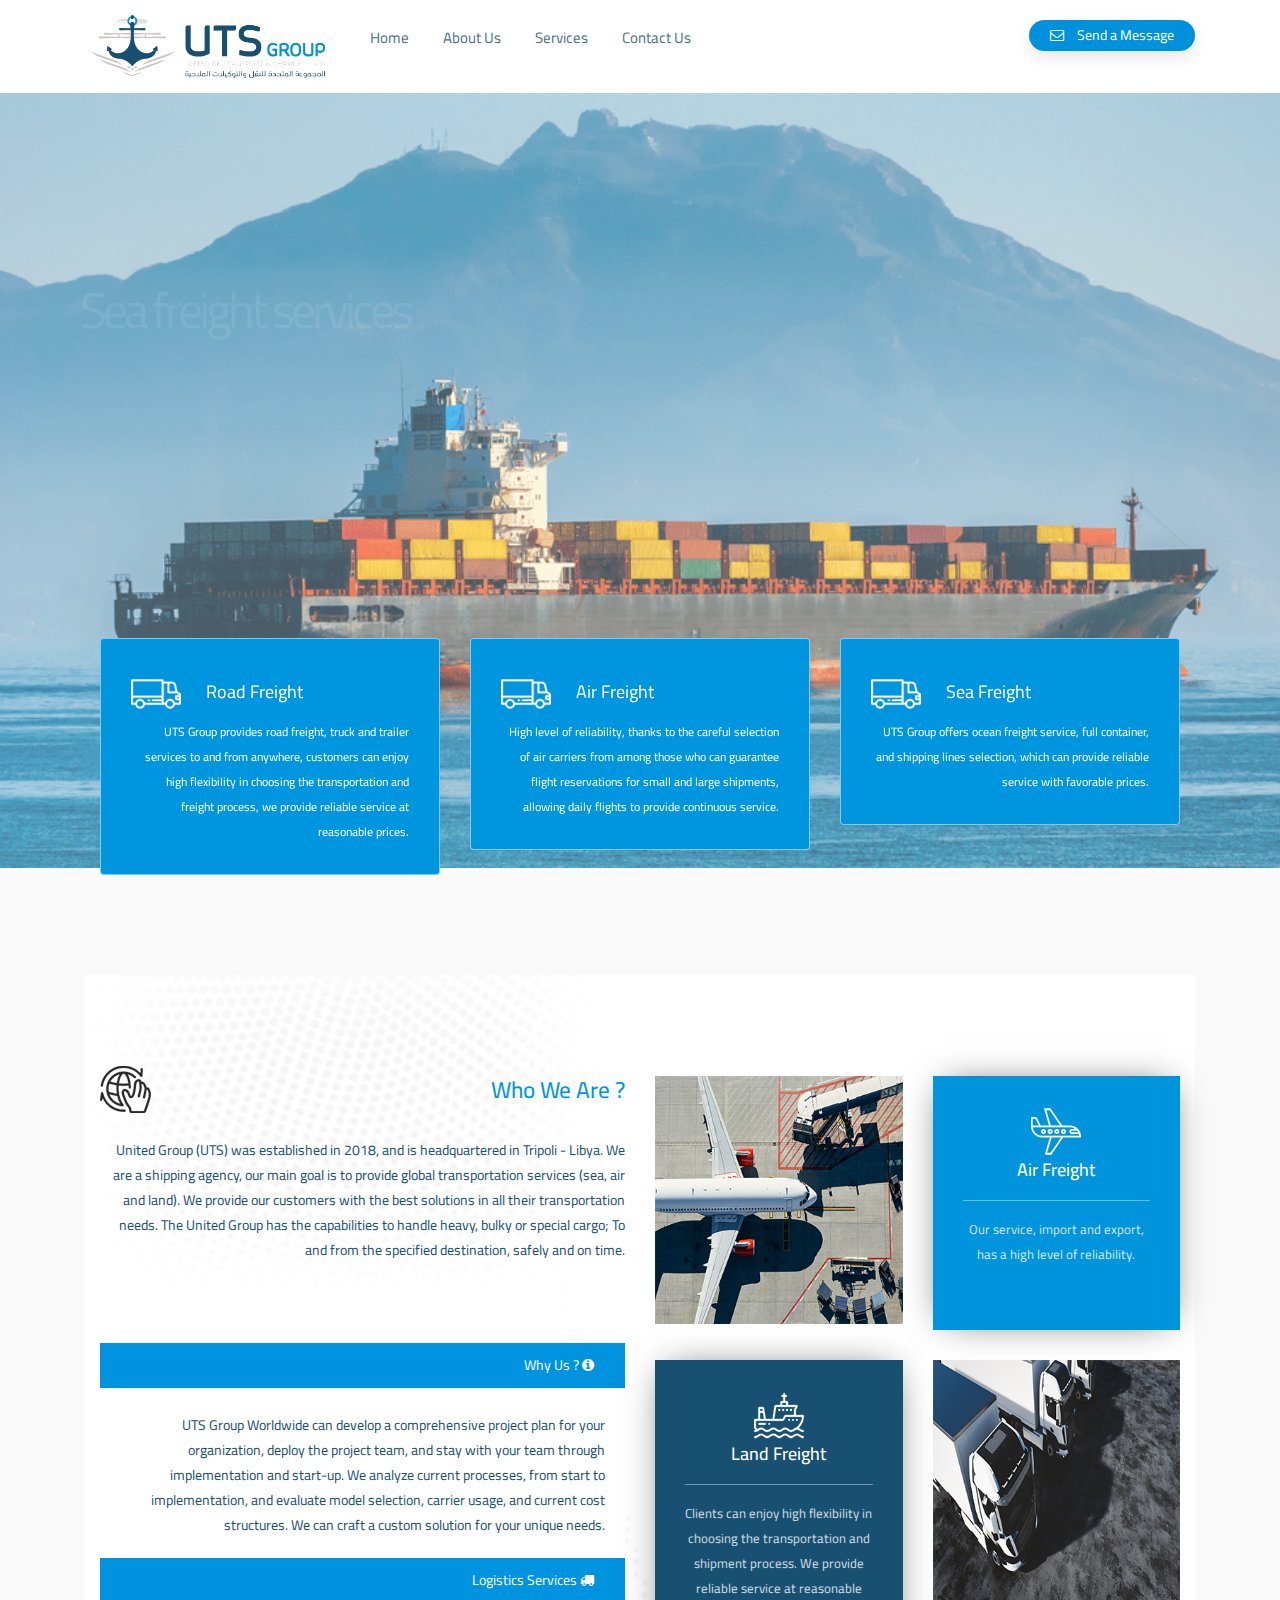
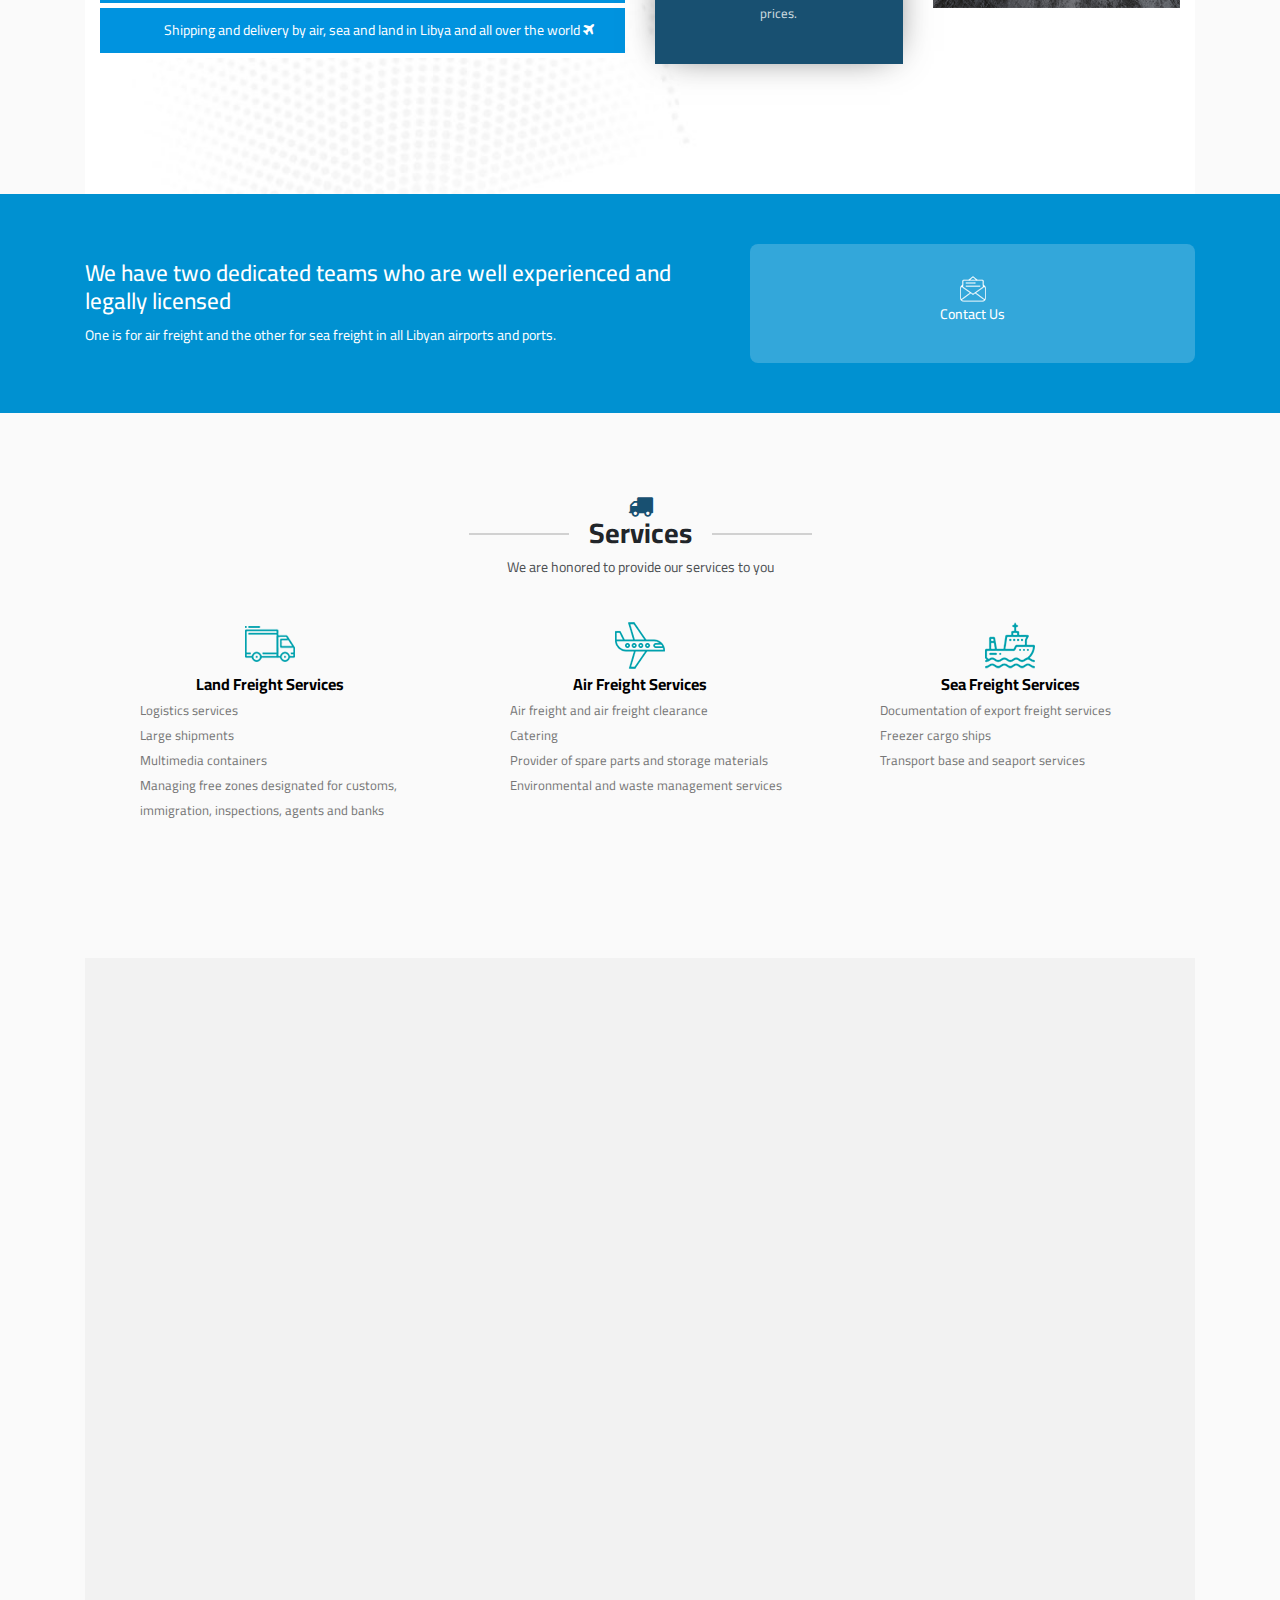
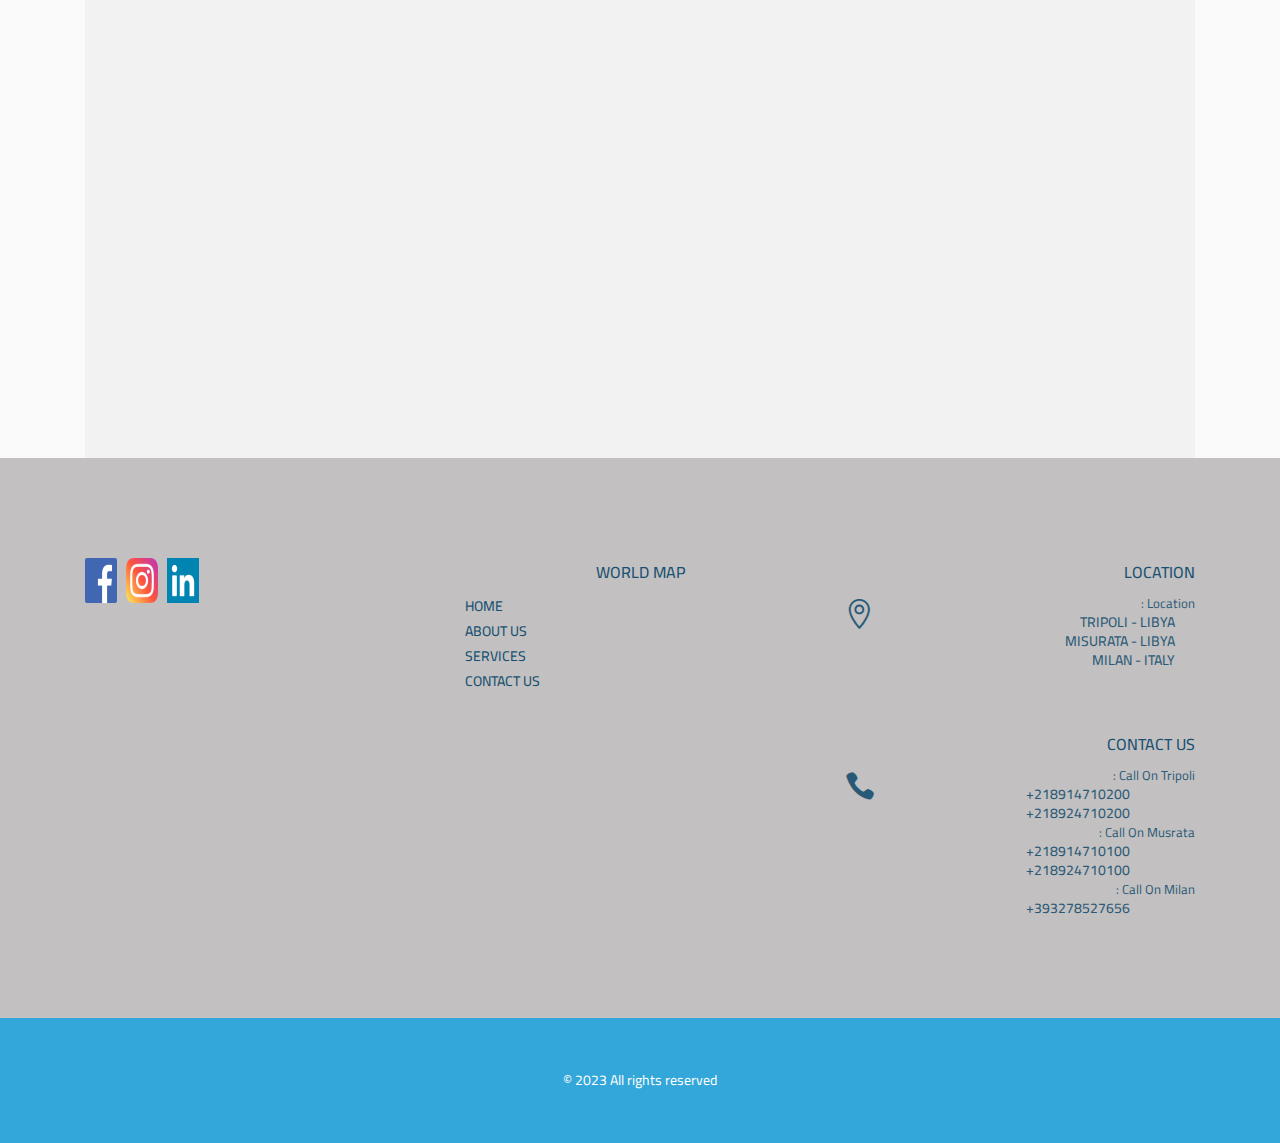
<file: index.html>
<!DOCTYPE html>
<html lang="en-US">

<head>
	<title> UTS Group | HomePage</title>
	<meta charset="UTF-8">
	<meta name="viewport" content="width=device-width, initial-scale=1.0">
	<meta name="author" content="Nile-Theme">
	<link rel="shortcut icon" href="assets/images/uploads/1615425518_ef169a04eb9e3230f385.png">
	<meta name="robots" content="index follow">
	<meta name="googlebot" content="index follow">
	<meta http-equiv="content-type" content="text/html; charset=utf-8">
	<meta name="keywords"
		content="cargo, clean, contractor, corporate, freight, industry, localization, logistics, modern, shipment, transport, transportation, truck, trucking">
	<meta name="description" content="Transportation and Logistics Responsive HTML5 Template">
	<meta name="viewport" content="width=device-width, initial-scale=1.0">
	<!-- google fonts -->
	<link
		href="https://fonts.googleapis.com/css?family=Open+Sans:400,600,800%7CPoppins:300i,300,400,500,600,700,400i,500%7CDancing+Script:700%7CDancing+Script:700%7CGreat+Vibes:400%7CPoppins:400%7CDosis:800%7CRaleway:400,700,800&amp;subset=latin-ext"
		rel="stylesheet">
	<!-- animate -->
	<link rel="stylesheet" href="assets/css/animate.css" />
	<!-- owl Carousel assets -->
	<link href="assets/css/owl.carousel.css" rel="stylesheet">
	<link href="assets/css/owl.theme.css" rel="stylesheet">
	<!-- bootstrap -->
	<link rel="stylesheet" href="assets/css/bootstrap.min.css">
	<!-- hover anmation -->
	<link rel="stylesheet" href="assets/css/hover-min.css">
	<!-- flag icon -->
	<link rel="stylesheet" href="assets/css/flag-icon.min.css">
	<!-- main style -->
	<link rel="stylesheet" href="assets/css/style.css">
	<!-- elegant icon -->
	<link rel="stylesheet" href="assets/css/elegant_icon.css">
	<!-- fontawesome  -->
	<link rel="stylesheet" href="assets/fonts/font-awesome/css/font-awesome.min.css">
	<link rel="stylesheet" type="text/css" href="assets/rslider/fonts/pe-icon-7-stroke/css/pe-icon-7-stroke.css">
	<link rel="stylesheet" type="text/css" href="assets/rslider/fonts/font-awesome/css/font-awesome.css">
	<!-- REVOLUTION STYLE SHEETS -->
	<link rel="stylesheet" type="text/css" href="assets/rslider/css/settings.css">
	<link href="https://fonts.googleapis.com/css?family=Cairo|Tajawal" rel="stylesheet">
	<style type="text/css">
		.font {
			font-family: Cairo;
		}

		#fontc {
			color: #185071;
			font-family: Cairo;
		}

		#fontc-icon {
			color: #185071;
		}

		#fontcbutton {
			color: white;
			font-family: Cairo;
			background-color: #0091dc;
		}

		#fontcbutton:hover {
			color: white;
			font-family: Cairo;
			background-color: #185071;
		}

		#font-message {
			color: white;
			font-family: Cairo;
		}

		#fontcbutton2 {
			color: white;
			font-family: Cairo;
			background-color: transparent;
			border-color: transparent;
			border-color: white;
			border: solid 1px;
		}

		#fontcbutton2:hover {
			font-family: Cairo;
			background-color: #069ad8;
			border-color: #069ad8;
			cursor: pointer;
			transition: 1.5s;
		}

		#back {
			background-color: #0096df;
			font-family: Cairo;
		}

		#header {
			color: #0096df;
			font-family: Cairo;
		}

		#content {
			color: #185071;
			font-family: Cairo;
		}

		#sub-header {
			color: white;
			font-family: Cairo;
		}

		#headingOne,
		#headingTwo,
		#headingThree {
			background-color: #0093df;
		}

		#headingOne:hover,
		#headingTwo:hover,
		#headingThree:hover {
			background-color: #18516f;
			transition: 1s;
		}

		.backg {
			background-color: #0094dc;
		}

		.backgg {
			background-color: #185071;
		}

		#tt:hover {
			background-color: white;
			color: #33a7da;
			font-family: Cairo;
		}
	</style>
</head>

<body id="body" style="overflow-x: hidden;">
	<header>
		<div id="fixed-header-dark" class="header-output fixed-header background-white">
			<div class="header-output">
				<div class="container header-in">
					<!-- // Up Head -->
					<div class="position-relative">
						<div class="row">
							<div class="col-lg-3 col-md-12  background-white">
								<a id="logo" href="en/index.html" class="d-inline-block margin-tb-15px"><img
										src="assets/images/uploads/1615425518_ef169a04eb9e3230f385.png" alt=""
										style="width: 100vw;"></a>
								<a class="mobile-toggle padding-15px border-radius-3"
									style="background-color: #0091d1; cursor: pointer;"><i class="fa fa-bars"
										style="color: white;"></i></a>
							</div>
							<div class="col-lg-7 col-md-12 position-inherit background-white">
								<ul id="menu-main"
									class="nav-menu float-xl-left text-lg-center link-padding-tb-25px white-link dropdown-dark">
									<li id="home"><a id="fontc" style="cursor: pointer;"> Home </a></li>
									<li id="aboutus"><a id="fontc" style="cursor: pointer;"> About Us</a></li>
									<li id="ourservice"><a id="fontc" style="cursor: pointer;"> Services </a></li>
									<li id="fontc"><a href="#contact" data-toggle="modal"
											data-target=".bd-example-modal-lg" id="fontc"> Contact Us</a></li>
								</ul>
							</div>
							<div class="col-lg-2 col-md-12  d-none d-lg-block">
								<a data-toggle="modal" data-target=".bd-example-modal-lg" href="#contact"
									class="btn btn-sm border-radius-30 margin-tb-20px text-white  background-main-color  box-shadow float-right padding-lr-20px margin-left-30px d-block"
									id="fontcbutton">
									<i class="fa fa-envelope-o margin-right-10px"></i>
									Send a Message </a>
							</div>
						</div>
					</div>

				</div>
			</div>
		</div>
	</header>
	<!-- Get A Quote  -->
	<div class="modal contact-modal fade bd-example-modal-lg" tabindex="-1" role="dialog" aria-hidden="true">
		<div class="modal-dialog modal-lg">
			<div class="modal-content margin-top-150px" style="background-color: #185071;">
				<div class="row no-gutters">
					<div class="col-lg-5">
						<img src="assets/img/cus2.jpg" alt="">
					</div>
					<div class="col-lg-7">
						<div class="padding-30px">
							<h3 class="padding-bottom-15px" id="font-message" style="text-align: right;"> Send a Message
							</h3>
							<form method="post">
								<div class="form-row">
									<div class="form-group col-md-6">
										<label style="font-family: Cairo; text-align: right;"> Full Name </label>
										<input value="" type="text" class="form-control" id="inputName4"
											placeholder="  Full Name  " style="font-family: Cairo; text-align: right;"
											name="name">
									</div>
									<div class="form-group col-md-6">
										<label style="font-family: Cairo;"> E-mail </label>
										<input value="" type="email" name="email" class="form-control" id="inputEmail4"
											placeholder="  E-mail  " style="font-family: Cairo;">
									</div>
								</div>
								<div class="form-group">
									<label style="font-family: Cairo;"> Message </label>
									<textarea style="font-family: Cairo; text-align: right;" class="form-control"
										id="exampleFormControlTextarea1" rows="3" name="message"> </textarea>
								</div>
								<button type="submit"
									class="btn-sm btn-lg btn-block background-dark text-white text-center  text-uppercase rounded-0 padding-15px"
									id="fontcbutton2"> Send Message</button>
							</form>
						</div>
					</div>
				</div>
			</div>
		</div>
	</div>
	<!-- // Get A Quote  -->
	<div class="container">
		<div id="rev_slider_3_1_wrapper" class="rev_slider_wrapper fullwidthbanner-container"
			data-alias="nile-logistics-1" data-source="gallery"
			style="margin:0px auto;background:transparent;padding:0px;margin-top:0px;margin-bottom:0px;">
			<!-- START REVOLUTION SLIDER 5.4.8 fullwidth mode -->
			<div id="rev_slider_3_1" class="rev_slider fullwidthabanner" style="display:none;" data-version="5.4.8">
				<ul>
					<!-- SLIDE  -->
					<li data-index="rs-5" data-transition="fade" data-slotamount="default" data-hideafterloop="0"
						data-hideslideonmobile="off" data-easein="default" data-easeout="default" data-masterspeed="300"
						data-rotate="0" data-saveperformance="off" data-title="Slide" data-param1="" data-param2=""
						data-param3="" data-param4="" data-param5="" data-param6="" data-param7="" data-param8=""
						data-param9="" data-param10="" data-description="">
						<!-- MAIN IMAGE -->
						<img src="assets/images/uploads/1615587813_c1c57d6affafb53c9227.png" alt=""
							data-bgposition="center center" data-bgfit="cover" data-bgrepeat="no-repeat"
							class="rev-slidebg" data-no-retina>
						<!-- LAYERS -->

						<!-- LAYER NR. 1 -->
						<div class="tp-caption   tp-resizeme" id="slide-3-layer-1"
							data-x="['left','left','left','center']" data-hoffset="['0','41','45','0']"
							data-y="['middle','middle','middle','middle']" data-voffset="['-111','-143','-186','-36']"
							data-width="461" data-height="173" data-whitespace="nowrap" data-type="text"
							data-responsive_offset="on"
							data-frames='[{"delay":10,"speed":1140,"frame":"0","from":"y:50px;opacity:0;","to":"o:1;","ease":"Power3.easeInOut"},{"delay":"wait","speed":300,"frame":"999","to":"opacity:0;","ease":"Power3.easeInOut"}]'
							data-textAlign="['inherit','inherit','inherit','center']" data-paddingtop="[0,0,0,0]"
							data-paddingright="[0,0,0,0]" data-paddingbottom="[0,0,0,0]" data-paddingleft="[0,0,0,0]"
							style="z-index: 5; min-width: 461px; max-width: 461px; max-width: 173px; max-width: 173px; white-space: nowrap; font-size: 50px; line-height: 59px; font-weight: 400; color: #ffffff; letter-spacing: -4px;font-family:Poppins;">
							<span style="font-family: Cairo;"> Sea freight services </span>
						</div>

						<!-- LAYER NR. 2 
					<div class="tp-caption rev-btn " id="slide-3-layer-2" data-x="['left','left','left','center']" data-hoffset="['0','41','45','0']" data-y="['top','top','top','top']" data-voffset="['453','372','435','471']" data-width="none" data-height="none" data-whitespace="nowrap" data-type="button" data-responsive_offset="on" data-responsive="off" data-frames='[{"delay":640,"speed":1120,"frame":"0","from":"y:50px;opacity:0;","to":"o:1;","ease":"Power3.easeInOut"},{"delay":"wait","speed":300,"frame":"999","to":"opacity:0;","ease":"Power3.easeInOut"},{"frame":"hover","speed":"0","ease":"Linear.easeNone","to":"o:1;rX:0;rY:0;rZ:0;z:0;","style":"c:rgb(255,255,255);bg:transparent;bc:rgb(255,255,255);"}]' data-textAlign="['inherit','inherit','inherit','inherit']" data-paddingtop="[12,12,12,12]" data-paddingright="[35,35,35,35]" data-paddingbottom="[12,12,12,12]" data-paddingleft="[35,35,35,35]" style="z-index: 6; white-space: nowrap; font-size: 14px; line-height: 17px; font-weight: 500; color: rgba(255,255,255,1); letter-spacing: 0px;font-family:Poppins;background-color:rgb(229,57,53);border-color:rgb(229,57,53);border-style:solid;border-width:2px 2px 2px 2px;border-radius:30px 30px 30px 30px;outline:none;box-shadow:none;box-sizing:border-box;-moz-box-sizing:border-box;-webkit-box-sizing:border-box;cursor:pointer;">Contact Us </div>-->
					</li>
					<!-- SLIDE  -->
					<li data-index="rs-4" data-transition="fade" data-slotamount="default" data-hideafterloop="0"
						data-hideslideonmobile="off" data-easein="default" data-easeout="default" data-masterspeed="300"
						data-rotate="0" data-saveperformance="off" data-title="Slide" data-param1="" data-param2=""
						data-param3="" data-param4="" data-param5="" data-param6="" data-param7="" data-param8=""
						data-param9="" data-param10="" data-description="">
						<!-- MAIN IMAGE -->
						<img src="assets/images/uploads/1615588030_db1c9525c9de97d4c0c0.png" alt=""
							data-bgposition="center center" data-bgfit="cover" data-bgrepeat="no-repeat"
							class="rev-slidebg" data-no-retina>
						<!-- LAYERS -->

						<!-- LAYER NR. 3 -->
						<div class="tp-caption   tp-resizeme" id="slide-4-layer-1"
							data-x="['left','left','left','center']" data-hoffset="['0','41','45','0']"
							data-y="['middle','middle','middle','middle']" data-voffset="['-111','-143','-186','-36']"
							data-width="461" data-height="0" data-whitespace="nowrap" data-type="text"
							data-responsive_offset="on"
							data-frames='[{"delay":10,"speed":1140,"frame":"0","from":"y:50px;opacity:0;","to":"o:1;","ease":"Power3.easeInOut"},{"delay":"wait","speed":300,"frame":"999","to":"opacity:0;","ease":"Power3.easeInOut"}]'
							data-textAlign="['inherit','inherit','inherit','center']" data-paddingtop="[0,0,0,0]"
							data-paddingright="[0,0,0,0]" data-paddingbottom="[0,0,0,0]" data-paddingleft="[700,0,0,0]"
							style="z-index: 5; min-width: 461px; max-width: 461px; max-width: 173px; max-width: 173px; white-space: nowrap; font-size: 50px; line-height: 59px; font-weight: 400; color: #ffffff; letter-spacing: -4px;font-family:Poppins;">
							<span style="font-family: Cairo;"> Air freight services </span>
						</div>

						<!-- LAYER NR. 4 
					<div class="tp-caption rev-btn " id="slide-4-layer-2" data-x="['left','left','left','center']" data-hoffset="['0','41','45','0']" data-y="['top','top','top','top']" data-voffset="['453','372','435','471']" data-width="none" data-height="none" data-whitespace="nowrap" data-type="button" data-responsive_offset="on" data-responsive="off" data-frames='[{"delay":640,"speed":1120,"frame":"0","from":"y:50px;opacity:0;","to":"o:1;","ease":"Power3.easeInOut"},{"delay":"wait","speed":300,"frame":"999","to":"opacity:0;","ease":"Power3.easeInOut"},{"frame":"hover","speed":"0","ease":"Linear.easeNone","to":"o:1;rX:0;rY:0;rZ:0;z:0;","style":"c:rgb(255,255,255);bg:transparent;bc:rgb(255,255,255);"}]' data-textAlign="['inherit','inherit','inherit','inherit']" data-paddingtop="[12,12,12,12]" data-paddingright="[35,35,35,35]" data-paddingbottom="[12,12,12,12]" data-paddingleft="[35,35,35,35]" style="z-index: 6; white-space: nowrap; font-size: 14px; line-height: 17px; font-weight: 500; color: rgba(255,255,255,1); letter-spacing: 0px;font-family:Poppins;background-color:rgb(229,57,53);border-color:rgb(229,57,53);border-style:solid;border-width:2px 2px 2px 2px;border-radius:30px 30px 30px 30px;outline:none;box-shadow:none;box-sizing:border-box;-moz-box-sizing:border-box;-webkit-box-sizing:border-box;cursor:pointer;">Contact Us </div>-->
					</li>
					<!-- SLIDE  -->
					<li data-index="rs-3" data-transition="fade" data-slotamount="default" data-hideafterloop="0"
						data-hideslideonmobile="off" data-easein="default" data-easeout="default" data-masterspeed="300"
						data-rotate="0" data-saveperformance="off" data-title="Slide" data-param1="" data-param2=""
						data-param3="" data-param4="" data-param5="" data-param6="" data-param7="" data-param8=""
						data-param9="" data-param10="" data-description="">
						<!-- MAIN IMAGE -->
						<img src="assets/images/uploads/1615588087_3063f65555747411cec1.png" alt=""
							data-bgposition="center center" data-bgfit="cover" data-bgrepeat="no-repeat"
							class="rev-slidebg" data-no-retina>
						<!-- LAYERS -->

						<!-- LAYER NR. 1 -->
						<div class="tp-caption   tp-resizeme" id="slide-3-layer-1"
							data-x="['left','left','left','center']" data-hoffset="['0','41','45','0']"
							data-y="['middle','middle','middle','middle']" data-voffset="['-111','-143','-186','-36']"
							data-width="461" data-height="173" data-whitespace="nowrap" data-type="text"
							data-responsive_offset="on"
							data-frames='[{"delay":10,"speed":1140,"frame":"0","from":"y:50px;opacity:0;","to":"o:1;","ease":"Power3.easeInOut"},{"delay":"wait","speed":300,"frame":"999","to":"opacity:0;","ease":"Power3.easeInOut"}]'
							data-textAlign="['inherit','inherit','inherit','center']" data-paddingtop="[0,0,0,0]"
							data-paddingright="[0,0,0,0]" data-paddingbottom="[0,0,0,0]" data-paddingleft="[0,0,0,0]"
							style="z-index: 5; min-width: 461px; max-width: 461px; max-width: 173px; max-width: 173px; white-space: nowrap; font-size: 50px; line-height: 59px; font-weight: 400; color: #ffffff; letter-spacing: -4px;font-family:Poppins;">
							<span style="font-family: Cairo;"> Land freight services </span>
						</div>

						<!-- LAYER NR. 2 
					<div class="tp-caption rev-btn " id="slide-3-layer-2" data-x="['left','left','left','center']" data-hoffset="['0','41','45','0']" data-y="['top','top','top','top']" data-voffset="['453','372','435','471']" data-width="none" data-height="none" data-whitespace="nowrap" data-type="button" data-responsive_offset="on" data-responsive="off" data-frames='[{"delay":640,"speed":1120,"frame":"0","from":"y:50px;opacity:0;","to":"o:1;","ease":"Power3.easeInOut"},{"delay":"wait","speed":300,"frame":"999","to":"opacity:0;","ease":"Power3.easeInOut"},{"frame":"hover","speed":"0","ease":"Linear.easeNone","to":"o:1;rX:0;rY:0;rZ:0;z:0;","style":"c:rgb(255,255,255);bg:transparent;bc:rgb(255,255,255);"}]' data-textAlign="['inherit','inherit','inherit','inherit']" data-paddingtop="[12,12,12,12]" data-paddingright="[35,35,35,35]" data-paddingbottom="[12,12,12,12]" data-paddingleft="[35,35,35,35]" style="z-index: 6; white-space: nowrap; font-size: 14px; line-height: 17px; font-weight: 500; color: rgba(255,255,255,1); letter-spacing: 0px;font-family:Poppins;background-color:rgb(229,57,53);border-color:rgb(229,57,53);border-style:solid;border-width:2px 2px 2px 2px;border-radius:30px 30px 30px 30px;outline:none;box-shadow:none;box-sizing:border-box;-moz-box-sizing:border-box;-webkit-box-sizing:border-box;cursor:pointer;">Contact Us </div>-->
					</li>
				</ul>
				<div class="tp-bannertimer tp-bottom" style="visibility: hidden !important;"></div>
			</div>
		</div>
		<div class="service-section-1 container">
			<div class="row">
				<div class="col-md-4">
					<div class="service layout-1" id="back">
						<div class="clearfix">
							<div class="icon"><img src="assets/icons/service-light-1.png" alt=""></div>
							<a href="#" class="title"> Road Freight </a>
						</div>
						<div class="dis clearfix" style="text-align: right;">UTS Group provides road freight, truck and
							trailer services to and from anywhere, customers can enjoy high flexibility in choosing the
							transportation and freight process, we provide reliable service at reasonable prices.</div>
					</div>
				</div>
				<div class="col-md-4">
					<div class="service layout-1" id="back">
						<div class="clearfix">
							<div class="icon"><img src="assets/icons/service-light-1.png" alt=""></div>
							<a href="#" class="title"> Air Freight </a>
						</div>
						<div class="dis clearfix" style="text-align: right;">High level of reliability, thanks to the
							careful selection of air carriers from among those who can guarantee flight reservations for
							small and large shipments, allowing daily flights to provide continuous service.</div>
					</div>
				</div>
				<div class="col-md-4">
					<div class="service layout-1" id="back">
						<div class="clearfix">
							<div class="icon"><img src="assets/icons/service-light-1.png" alt=""></div>
							<a href="#" class="title"> Sea Freight </a>
						</div>
						<div class="dis clearfix" style="text-align: right;">UTS Group offers ocean freight service,
							full container, and shipping lines selection, which can provide reliable service with
							favorable prices.</div>
					</div>
				</div>
			</div>
		</div>
		<div class="nile-about-section" id="about">
			<div class="container">
				<div class="row">
					<div class="col-md-12">
					</div>
					<div class="col-lg-6">
						<div class="section-title-right text-main-color clearfix">
							<div class="icon"><img src="assets/icons/title-icon-1.png" alt=""></div>
							<h2 class="title-text" id="header" style="text-align: right;"> Who We Are ? </h2>
						</div>
						<div class="about-text margin-tb-25px" id="content" style="text-align: right;">
							United Group (UTS) was established in 2018, and is headquartered in Tripoli - Libya. We are
							a shipping agency, our main goal is to provide global transportation services (sea, air and
							land). We provide our customers with the best solutions in all their transportation needs.
							The United Group has the capabilities to handle heavy, bulky or special cargo; To and from
							the specified destination, safely and on time. </div>
						<div id="accordion" class="nile-accordion margin-top-80px sm-mb-45px">
							<div class="card">
								<div class="card-header" id="headingOne">
									<h5 class="mb-0">
										<button class="btn btn-block btn-link active" data-toggle="collapse"
											data-target="#collapseOne" aria-expanded="true" aria-controls="collapseOne"
											id="sub-header" style="text-align: right;"> Why Us ? <i
												class="fa fa-info-circle"></i></button>
									</h5>
								</div>
								<div id="collapseOne" class="collapse show" aria-labelledby="headingOne"
									data-parent="#accordion">
									<div class="card-body" style="text-align: right;" id="content">
										UTS Group Worldwide can develop a comprehensive project plan for your
										organization, deploy the project team, and stay with your team through
										implementation and start-up. We analyze current processes, from start to
										implementation, and evaluate model selection, carrier usage, and current cost
										structures. We can craft a custom solution for your unique needs. </div>
								</div>
							</div>
							<div class="card">
								<div class="card-header" id="headingTwo">
									<h5 class="mb-0">
										<button class="btn btn-block btn-link collapsed" data-toggle="collapse"
											data-target="#collapseTwo" aria-expanded="false" aria-controls="collapseTwo"
											id="sub-header" style="text-align: right;"> Logistics Services <i
												class="fa fa-truck"></i></button>
									</h5>
								</div>
								<div id="collapseTwo" class="collapse" aria-labelledby="headingTwo"
									data-parent="#accordion">
									<div class="card-body" style="text-align: right;" id="content">
										Transportation Department has in-house experience in managing transportation for
										all major transportation modes (truckload, less than truckload, international /
										domestic air, ocean), our team will work with your company and analyze the goals
										and objectives of your transportation networks. UTS goal is to draw conclusions
										about model selection based on shipping patterns, customer demand, delivery
										requirements, and equipment usage. Using this information, UTS Group Worldwide
										will help you determine </div>
								</div>
							</div>
							<div class="card">
								<div class="card-header" id="headingThree">
									<h5 class="mb-0">
										<button class="btn btn-block btn-link collapsed" data-toggle="collapse"
											data-target="#collapseThree" aria-expanded="false"
											aria-controls="collapseThree" id="sub-header" style="text-align: right;">
											Shipping and delivery by air, sea and land in Libya and all over the world
											<i class="fa fa-plane"></i></button>
									</h5>
								</div>
								<div id="collapseThree" class="collapse" aria-labelledby="headingThree"
									data-parent="#accordion">
									<div class="card-body" style="text-align: right;" id="content">
										Our strong network of agents can help you speed up the movement and
										transportation of your goods and our staff can provide you with the fastest
										possible response to all your transportation inquiries. </div>
								</div>
							</div>
						</div>
					</div>
					<div class="col-lg-6">
						<div class="row">
							<div class="col-sm-6">
								<a href="#"><img src="assets/img/p1.jpg" alt=""></a>
							</div>
							<div class="col-sm-6">
								<div class="cart-service backg">
									<div class="icon"><img src="assets/icons/service-light-2.png" alt=""></div>
									<h2 style="font-family: Cairo;">Air Freight</h2>
									<hr>
									<div class="text" style="font-family: Cairo;">Our service, import and export, has a
										high level of reliability. <br><br>
									</div>
								</div>
							</div>
							<div class="col-sm-6">
								<div class="cart-service backgg">
									<div class="icon"><img src="assets/icons/service-light-3.png" alt=""></div>
									<h2 style="font-family: Cairo;"> Land Freight</h2>
									<hr>
									<div class="text" style="font-family: Cairo;">Clients can enjoy high flexibility in
										choosing the transportation and shipment process. We provide reliable service at
										reasonable prices.</div>
								</div>
							</div>
							<div class="col-sm-6">
								<a href="#"><img src="assets/img/p2.jpg" alt=""></a>
							</div>
						</div>

					</div>
				</div>
			</div>
		</div>
		<div
			style="background-color: #0091d1; padding-top: 50px; padding-bottom: 50px; width: 100vw;  position: absolute; left: 0px;">
			<div class="container">
				<div class="row">
					<div class="col-lg-7 padding-tb-15px" id="font-message">
						<h2 style="font-family: Cairo;">We have two dedicated teams who are well experienced and legally
							licensed</h2>
						<div class="text">One is for air freight and the other for sea freight in all Libyan airports
							and ports.</div>
					</div>
					<div class="col-lg-5">
						<div class="row">
							<div class="col-lg-12 col-md-12">
								<a href="#" data-toggle="modal" data-target=".bd-example-modal-lg"
									class="action-bottom layout-1" id="tt">
									<img src="assets/icons/small-icon-3.png" alt="">
									<h4 style="font-family: Cairo;">Contact Us </h4>
								</a>
							</div>
						</div>
					</div>
				</div>
			</div>
		</div>
		<div class="section padding-tb-100px section-ba-1" id="service" style="margin-top: 200px;">
			<div class="container">
				<!-- Title -->
				<div class="section-title margin-bottom-40px">
					<div class="row justify-content-center">
						<div class="col-lg-7">
							<div class="icon text-main-color"><i class="fa fa-truck" style="color: #185071;"></i></div>
							<div class="h2" style="font-family: Cairo;">Services</div>
							<div class="des" style="font-family: Cairo;">We are honored to provide our services to you
							</div>
						</div>
					</div>
				</div>
				<!-- // End Title -->
				<div class="row">
					<div class="col-lg-4 col-md-6">
						<div class="service-icon-box">
							<div class="icon"><img src="assets/icons/service-blue-1.png" alt=""></div>
							<a class="title h2" style="font-family: Cairo;"><b>Land Freight Services</b></a>
							<div class="des">
								<ul style="list-style-type: none;">
									<li style="font-family: Cairo; text-align: left;">Logistics services</li>
									<li style="font-family: Cairo; text-align: left;">Large shipments</li>
									<li style="font-family: Cairo; text-align: left;">Multimedia containers</li>
									<li style="font-family: Cairo; text-align: left;">Managing free zones designated for
										customs, immigration, inspections, agents and banks</li>
								</ul>
							</div>
						</div>
					</div>
					<div class="col-lg-4 col-md-6">
						<div class="service-icon-box">
							<div class="icon"><img src="assets/icons/service-blue-2.png" alt=""></div>
							<a class="title h2" style="font-family: Cairo;"><b>Air Freight Services</b></a>
							<div class="des">
								<ul style="list-style-type: none;">
									<li style="font-family: Cairo; text-align: left;">Air freight and air freight
										clearance</li>
									<li style="font-family: Cairo; text-align: left;">Catering</li>
									<li style="font-family: Cairo; text-align: left;">Provider of spare parts and
										storage materials</li>
									<li style="font-family: Cairo; text-align: left;">Environmental and waste management
										services</li>
								</ul>
							</div>
						</div>
					</div>
					<div class="col-lg-4 col-md-6">
						<div class="service-icon-box">
							<div class="icon"><img src="assets/icons/service-blue-3.png" alt=""></div>
							<a class="title h2" style="font-family: Cairo;"><b>Sea Freight Services</b></a>
							<div class="des">
								<ul style="list-style-type: none;">
									<li style="font-family: Cairo; text-align: left;">Documentation of export freight
										services</li>
									<li style="font-family: Cairo; text-align: left;">Freezer cargo ships</li>
									<li style="font-family: Cairo; text-align: left;">Transport base and seaport
										services</li>
								</ul>
							</div>
						</div>
					</div>
				</div>
			</div>
		</div>
		<div class="section padding-tb-100px section-ba-2">
			<div class="container">
				<div style="width: 100%; height: 100vh; overflow: hidden;">
					<iframe
						src="https://www.google.com/maps/embed?pb=!1m18!1m12!1m3!1d3350.770958091428!2d13.218759685234803!3d32.87777898094164!2m3!1f0!2f0!3f0!3m2!1i1024!2i768!4f13.1!3m3!1m2!1s0x0%3A0x0!2zMzLCsDUyJzQwLjAiTiAxM8KwMTInNTkuNyJF!5e0!3m2!1sar!2sly!4v1602420274480!5m2!1sar!2sly"
						width="2000" height="600" frameborder="0" style="border:0;" allowfullscreen=""
						aria-hidden="false" tabindex="0"></iframe>
				</div>
			</div>
		</div>
	</div>

	<footer class="layout-dark" style="background-color: #c2c0c0;">
		<div class="container padding-tb-100px">
			<div class="row">
				<div class="col-lg-4 col-md-4">
					<!--  Social -->
					<ul class="social-media list-inline text-lg-left text-center margin-0px text-white">
						<li class="list-inline-item"><a class="facebook" href="https://www.facebook.com/"
								target="_blank"><i aria-hidden="true"><img src="assets/img/facebook.png"
										style="width: 2.5vw; height: 5vh;"></i></a></li>
						<li class="list-inline-item"><a class="instagram" href="https://www.instagram.com/"
								target="_blank"><i aria-hidden="true"></i><img src="assets/img/instagram.png"
									style="width: 2.5vw; height: 5vh;"></a></li>
						<li class="list-inline-item"><a class="linkedin"
								href="https://www.linkedin.com/in/uts-group-43a585209" target="_blank"><img
									src="assets/img/linkedin.png" style="width: 2.5vw; height: 5vh;"></a></li>
					</ul>
					<!--  Social -->
				</div>
				<div class="col-lg-4 col-md-4">
					<div class="nile-widget">
						<div class="margin-bottom-60px">
							<h2 class="title" style="font-family: Cairo; text-align: center;" id="content"> World Map
							</h2>
							<div class="text">
								<span class="font-weight-500 text-uppercase"
									style="font-family: Cairo; text-align: right;" id="content"> Home </span>
								<br>
								<span class="font-weight-500 text-uppercase"
									style="font-family: Cairo; text-align: right;" id="content"> About Us </span>
								<br>
								<span class="font-weight-500 text-uppercase"
									style="font-family: Cairo; text-align: right;" id="content"> Services </span>
								<br>
								<span class="font-weight-500 text-uppercase"
									style="font-family: Cairo; text-align: right;" id="content"> Contact Us </span>
							</div>
						</div>
					</div>
				</div>
				<div class="col-lg-4 col-md-4">
					<div class="nile-widget">
						<div class="margin-bottom-60px">
							<h2 class="title" style="font-family: Cairo; text-align: right;" id="content"> Location
							</h2>
							<div class="contact-info opacity-9">
								<div class="icon margin-top-5px"><span class="icon_pin_alt"
										style="color: #185071;"></span></div>
								<div class="text" style="text-align: right;" id="content">
									<span class="title-in" style="font-family: Cairo; text-align: right;" id="content">
										: Location </span> <br>
									<span class="font-weight-500 text-uppercase"
										style="font-family: Cairo; text-align: left; margin-right: 20px;" id="content">
										Tripoli - Libya </span><br>
									<span class="font-weight-500 text-uppercase"
										style="font-family: Cairo; text-align: left; margin-right: 20px;" id="content">
										Misurata - Libya </span><br>
									<span class="font-weight-500 text-uppercase"
										style="font-family: Cairo; text-align: left; margin-right: 20px;" id="content">
										Milan - Italy </span>
								</div>
							</div>
						</div>
						<div class="call_center">
							<h2 class="title" style="font-family: Cairo; text-align: right;" id="content"> Contact Us
							</h2>
							<div class="contact-info opacity-9">
								<div class="icon  margin-top-5px"><span class="icon_phone"
										style="color: #185071;"></span></div>
								<div class="text" style=" text-align: right;">
									<span class="title-in" style="font-family: Cairo; text-align: right;" id="content">
										: Call On Tripoli </span><br>
									<span class="font-weight-500 text-uppercase"
										style="font-family: Cairo; text-align: left; margin-right: 65px;"
										id="content">+218914710200</span><br>
									<span class="font-weight-500 text-uppercase"
										style="font-family: Cairo; text-align: left; margin-right: 65px;"
										id="content">+218924710200</span><br>
									<span class="title-in" style="font-family: Cairo; text-align: right;" id="content">
										: Call On Musrata </span><br>
									<span class="font-weight-500 text-uppercase"
										style="font-family: Cairo; text-align: left; margin-right: 65px;"
										id="content">+218914710100</span><br>
									<span class="font-weight-500 text-uppercase"
										style="font-family: Cairo; text-align: left; margin-right: 65px;"
										id="content">+218924710100</span><br>
									<span class="title-in" style="font-family: Cairo; text-align: right;" id="content">
										: Call On Milan </span><br>
									<span class="font-weight-500 text-uppercase"
										style="font-family: Cairo; text-align: left; margin-right: 65px;"
										id="content">+393278527656</span><br>
								</div>
							</div>
						</div>
					</div>
				</div>
			</div>
		</div>
		<div class="copy-right" style="background-color: #33a7da;">
			<div class="container padding-tb-50px">
				<div class="row">
					<div class="col-lg-12">
						<div class="copy-right-text text-lg-center text-center sm-mb-15px" style="font-family: Cairo;">
							<a href="en/login.html">©</a> 2023 All rights reserved
						</div>
					</div>
				</div>
			</div>
		</div>
	</footer>

	<!-- jquery library  -->
	<script src="assets/js/jquery-3.2.1.min.js"></script>
	<!-- REVOLUTION JS FILES -->
	<script src="assets/js/nile-slider.js"></script>
	<script src="assets/rslider/js/jquery.themepunch.tools.min.js"></script>
	<script src="assets/rslider/js/jquery.themepunch.revolution.min.js"></script>
	<!-- SLIDER REVOLUTION 5.0 EXTENSIONS -->
	<script src="assets/rslider/js/extensions/revolution.extension.actions.min.js"></script>
	<script src="assets/rslider/js/extensions/revolution.extension.carousel.min.js"></script>
	<script src="assets/rslider/js/extensions/revolution.extension.kenburn.min.js"></script>
	<script src="assets/rslider/js/extensions/revolution.extension.layeranimation.min.js"></script>
	<script src="assets/rslider/js/extensions/revolution.extension.migration.min.js"></script>
	<script src="assets/rslider/js/extensions/revolution.extension.navigation.min.js"></script>
	<script src="assets/rslider/js/extensions/revolution.extension.parallax.min.js"></script>
	<script src="assets/rslider/js/extensions/revolution.extension.slideanims.min.js"></script>
	<script src="assets/rslider/js/extensions/revolution.extension.video.min.js"></script>
	<script src="assets/js/YouTubePopUp.jquery.js"></script>
	<script src="assets/js/owl.carousel.min.js"></script>
	<script src="assets/js/imagesloaded.min.js"></script>
	<!-- <script src="assets/js/custom.js"></script> -->
	<script src="assets/js/popper.min.js"></script>
	<script src="assets/js/bootstrap.min.js"></script>
	<script type="text/javascript">
		$(document).ready(function () {
			$("#home").click(function () {
				$([document.documentElement, document.body]).animate({
					scrollTop: $("#body").offset().top
				}, 2000);
			});
			$("#aboutus").click(function () {
				$([document.documentElement, document.body]).animate({
					scrollTop: $("#about").offset().top
				}, 2000);
			});
			$("#ourservice").click(function () {
				$([document.documentElement, document.body]).animate({
					scrollTop: $("#service").offset().top
				}, 2000);
			});
		});
	</script>
</body>

</html>
</file>
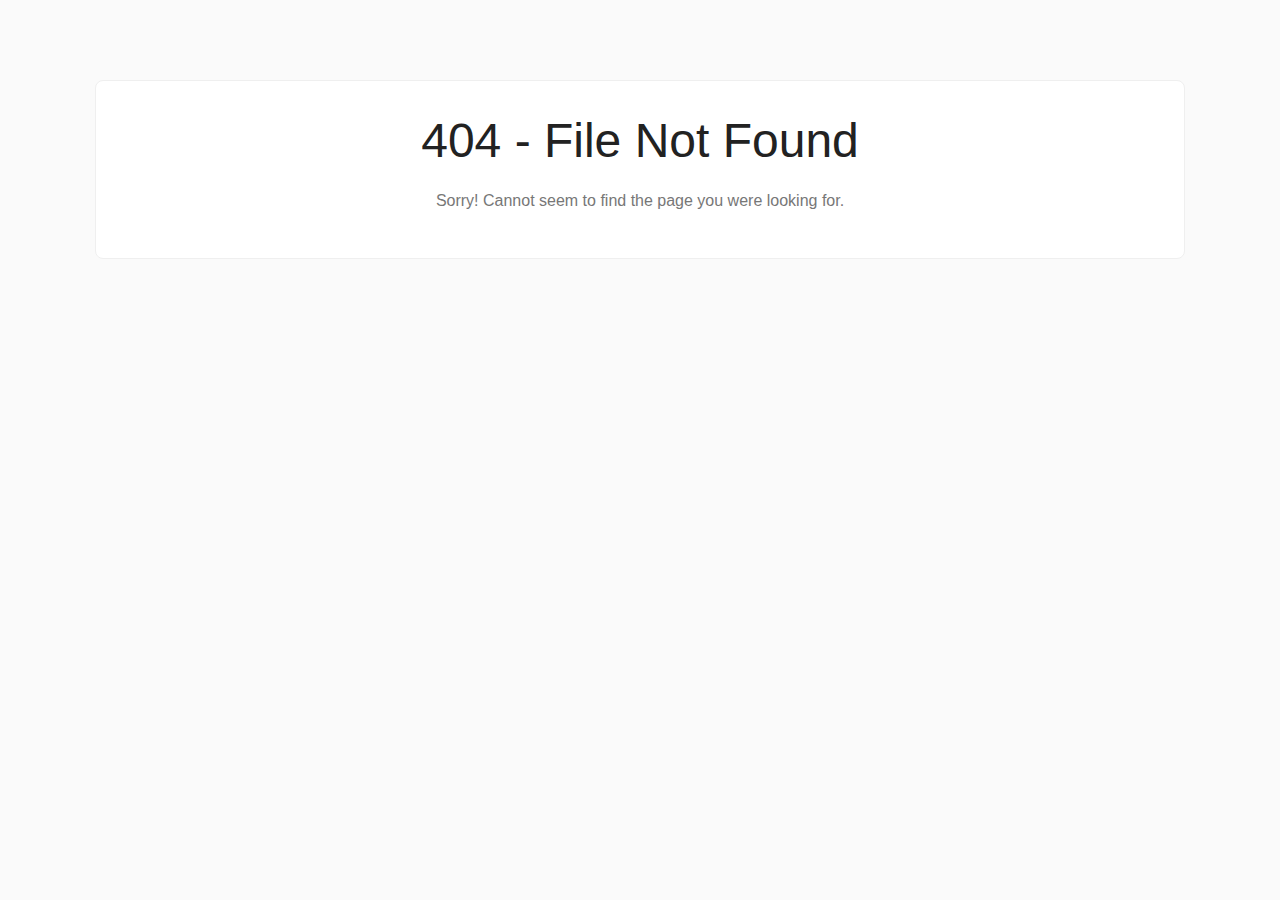
<file: assets/css/AjaxLoader.html>
<!DOCTYPE html>
<html lang="en">
<head>
	<meta charset="utf-8">
	<title>404 Page Not Found</title>

	<style>
	div.logo {
		height: 200px;
		width: 155px;
		display: inline-block;
		opacity: 0.08;
		position: absolute;
		top: 2rem;
		left: 50%;
		margin-left: -73px;
	}
	body {
		height: 100%;
		background: #fafafa;
		font-family: "Helvetica Neue", Helvetica, Arial, sans-serif;
		color: #777;
		font-weight: 300;
	}
	h1 {
		font-weight: lighter;
		letter-spacing: 0.8;
		font-size: 3rem;
		margin-top: 0;
		margin-bottom: 0;
		color: #222;
	}
	.wrap {
		max-width: 1024px;
		margin: 5rem auto;
		padding: 2rem;
		background: #fff;
		text-align: center;
		border: 1px solid #efefef;
		border-radius: 0.5rem;
		position: relative;
	}
	pre {
		white-space: normal;
		margin-top: 1.5rem;
	}
	code {
		background: #fafafa;
		border: 1px solid #efefef;
		padding: 0.5rem 1rem;
		border-radius: 5px;
		display: block;
	}
	p {
		margin-top: 1.5rem;
	}
	.footer {
		margin-top: 2rem;
		border-top: 1px solid #efefef;
		padding: 1em 2em 0 2em;
		font-size: 85%;
		color: #999;
	}
	a:active,
	a:link,
	a:visited {
		color: #dd4814;
	}
</style>
</head>
<body>
	<div class="wrap">
		<h1>404 - File Not Found</h1>

		<p>
							Sorry! Cannot seem to find the page you were looking for.
					</p>
	</div>
</body>
</html>
</file>
<file: assets/css/flag-icon.min.css>
.flag-icon-background{background-size:contain;background-position:50%;background-repeat:no-repeat}.flag-icon{background-size:contain;background-position:50%;background-repeat:no-repeat;position:relative;display:inline-block;width:1.33333333em;line-height:1em}.flag-icon:before{content:"\00a0"}.flag-icon.flag-icon-squared{width:1em}.flag-icon-ad{background-image:url(../flags/4x3/ad.svg)}.flag-icon-ad.flag-icon-squared{background-image:url(../flags/1x1/ad.svg)}.flag-icon-ae{background-image:url(../flags/4x3/ae.svg)}.flag-icon-ae.flag-icon-squared{background-image:url(../flags/1x1/ae.svg)}.flag-icon-af{background-image:url(../flags/4x3/af.svg)}.flag-icon-af.flag-icon-squared{background-image:url(../flags/1x1/af.svg)}.flag-icon-ag{background-image:url(../flags/4x3/ag.svg)}.flag-icon-ag.flag-icon-squared{background-image:url(../flags/1x1/ag.svg)}.flag-icon-ai{background-image:url(../flags/4x3/ai.svg)}.flag-icon-ai.flag-icon-squared{background-image:url(../flags/1x1/ai.svg)}.flag-icon-al{background-image:url(../flags/4x3/al.svg)}.flag-icon-al.flag-icon-squared{background-image:url(../flags/1x1/al.svg)}.flag-icon-am{background-image:url(../flags/4x3/am.svg)}.flag-icon-am.flag-icon-squared{background-image:url(../flags/1x1/am.svg)}.flag-icon-ao{background-image:url(../flags/4x3/ao.svg)}.flag-icon-ao.flag-icon-squared{background-image:url(../flags/1x1/ao.svg)}.flag-icon-aq{background-image:url(../flags/4x3/aq.svg)}.flag-icon-aq.flag-icon-squared{background-image:url(../flags/1x1/aq.svg)}.flag-icon-ar{background-image:url(../flags/4x3/ar.svg)}.flag-icon-ar.flag-icon-squared{background-image:url(../flags/1x1/ar.svg)}.flag-icon-as{background-image:url(../flags/4x3/as.svg)}.flag-icon-as.flag-icon-squared{background-image:url(../flags/1x1/as.svg)}.flag-icon-at{background-image:url(../flags/4x3/at.svg)}.flag-icon-at.flag-icon-squared{background-image:url(../flags/1x1/at.svg)}.flag-icon-au{background-image:url(../flags/4x3/au.svg)}.flag-icon-au.flag-icon-squared{background-image:url(../flags/1x1/au.svg)}.flag-icon-aw{background-image:url(../flags/4x3/aw.svg)}.flag-icon-aw.flag-icon-squared{background-image:url(../flags/1x1/aw.svg)}.flag-icon-ax{background-image:url(../flags/4x3/ax.svg)}.flag-icon-ax.flag-icon-squared{background-image:url(../flags/1x1/ax.svg)}.flag-icon-az{background-image:url(../flags/4x3/az.svg)}.flag-icon-az.flag-icon-squared{background-image:url(../flags/1x1/az.svg)}.flag-icon-ba{background-image:url(../flags/4x3/ba.svg)}.flag-icon-ba.flag-icon-squared{background-image:url(../flags/1x1/ba.svg)}.flag-icon-bb{background-image:url(../flags/4x3/bb.svg)}.flag-icon-bb.flag-icon-squared{background-image:url(../flags/1x1/bb.svg)}.flag-icon-bd{background-image:url(../flags/4x3/bd.svg)}.flag-icon-bd.flag-icon-squared{background-image:url(../flags/1x1/bd.svg)}.flag-icon-be{background-image:url(../flags/4x3/be.svg)}.flag-icon-be.flag-icon-squared{background-image:url(../flags/1x1/be.svg)}.flag-icon-bf{background-image:url(../flags/4x3/bf.svg)}.flag-icon-bf.flag-icon-squared{background-image:url(../flags/1x1/bf.svg)}.flag-icon-bg{background-image:url(../flags/4x3/bg.svg)}.flag-icon-bg.flag-icon-squared{background-image:url(../flags/1x1/bg.svg)}.flag-icon-bh{background-image:url(../flags/4x3/bh.svg)}.flag-icon-bh.flag-icon-squared{background-image:url(../flags/1x1/bh.svg)}.flag-icon-bi{background-image:url(../flags/4x3/bi.svg)}.flag-icon-bi.flag-icon-squared{background-image:url(../flags/1x1/bi.svg)}.flag-icon-bj{background-image:url(../flags/4x3/bj.svg)}.flag-icon-bj.flag-icon-squared{background-image:url(../flags/1x1/bj.svg)}.flag-icon-bl{background-image:url(../flags/4x3/bl.svg)}.flag-icon-bl.flag-icon-squared{background-image:url(../flags/1x1/bl.svg)}.flag-icon-bm{background-image:url(../flags/4x3/bm.svg)}.flag-icon-bm.flag-icon-squared{background-image:url(../flags/1x1/bm.svg)}.flag-icon-bn{background-image:url(../flags/4x3/bn.svg)}.flag-icon-bn.flag-icon-squared{background-image:url(../flags/1x1/bn.svg)}.flag-icon-bo{background-image:url(../flags/4x3/bo.svg)}.flag-icon-bo.flag-icon-squared{background-image:url(../flags/1x1/bo.svg)}.flag-icon-bq{background-image:url(../flags/4x3/bq.svg)}.flag-icon-bq.flag-icon-squared{background-image:url(../flags/1x1/bq.svg)}.flag-icon-br{background-image:url(../flags/4x3/br.svg)}.flag-icon-br.flag-icon-squared{background-image:url(../flags/1x1/br.svg)}.flag-icon-bs{background-image:url(../flags/4x3/bs.svg)}.flag-icon-bs.flag-icon-squared{background-image:url(../flags/1x1/bs.svg)}.flag-icon-bt{background-image:url(../flags/4x3/bt.svg)}.flag-icon-bt.flag-icon-squared{background-image:url(../flags/1x1/bt.svg)}.flag-icon-bv{background-image:url(../flags/4x3/bv.svg)}.flag-icon-bv.flag-icon-squared{background-image:url(../flags/1x1/bv.svg)}.flag-icon-bw{background-image:url(../flags/4x3/bw.svg)}.flag-icon-bw.flag-icon-squared{background-image:url(../flags/1x1/bw.svg)}.flag-icon-by{background-image:url(../flags/4x3/by.svg)}.flag-icon-by.flag-icon-squared{background-image:url(../flags/1x1/by.svg)}.flag-icon-bz{background-image:url(../flags/4x3/bz.svg)}.flag-icon-bz.flag-icon-squared{background-image:url(../flags/1x1/bz.svg)}.flag-icon-ca{background-image:url(../flags/4x3/ca.svg)}.flag-icon-ca.flag-icon-squared{background-image:url(../flags/1x1/ca.svg)}.flag-icon-cc{background-image:url(../flags/4x3/cc.svg)}.flag-icon-cc.flag-icon-squared{background-image:url(../flags/1x1/cc.svg)}.flag-icon-cd{background-image:url(../flags/4x3/cd.svg)}.flag-icon-cd.flag-icon-squared{background-image:url(../flags/1x1/cd.svg)}.flag-icon-cf{background-image:url(../flags/4x3/cf.svg)}.flag-icon-cf.flag-icon-squared{background-image:url(../flags/1x1/cf.svg)}.flag-icon-cg{background-image:url(../flags/4x3/cg.svg)}.flag-icon-cg.flag-icon-squared{background-image:url(../flags/1x1/cg.svg)}.flag-icon-ch{background-image:url(../flags/4x3/ch.svg)}.flag-icon-ch.flag-icon-squared{background-image:url(../flags/1x1/ch.svg)}.flag-icon-ci{background-image:url(../flags/4x3/ci.svg)}.flag-icon-ci.flag-icon-squared{background-image:url(../flags/1x1/ci.svg)}.flag-icon-ck{background-image:url(../flags/4x3/ck.svg)}.flag-icon-ck.flag-icon-squared{background-image:url(../flags/1x1/ck.svg)}.flag-icon-cl{background-image:url(../flags/4x3/cl.svg)}.flag-icon-cl.flag-icon-squared{background-image:url(../flags/1x1/cl.svg)}.flag-icon-cm{background-image:url(../flags/4x3/cm.svg)}.flag-icon-cm.flag-icon-squared{background-image:url(../flags/1x1/cm.svg)}.flag-icon-cn{background-image:url(../flags/4x3/cn.svg)}.flag-icon-cn.flag-icon-squared{background-image:url(../flags/1x1/cn.svg)}.flag-icon-co{background-image:url(../flags/4x3/co.svg)}.flag-icon-co.flag-icon-squared{background-image:url(../flags/1x1/co.svg)}.flag-icon-cr{background-image:url(../flags/4x3/cr.svg)}.flag-icon-cr.flag-icon-squared{background-image:url(../flags/1x1/cr.svg)}.flag-icon-cu{background-image:url(../flags/4x3/cu.svg)}.flag-icon-cu.flag-icon-squared{background-image:url(../flags/1x1/cu.svg)}.flag-icon-cv{background-image:url(../flags/4x3/cv.svg)}.flag-icon-cv.flag-icon-squared{background-image:url(../flags/1x1/cv.svg)}.flag-icon-cw{background-image:url(../flags/4x3/cw.svg)}.flag-icon-cw.flag-icon-squared{background-image:url(../flags/1x1/cw.svg)}.flag-icon-cx{background-image:url(../flags/4x3/cx.svg)}.flag-icon-cx.flag-icon-squared{background-image:url(../flags/1x1/cx.svg)}.flag-icon-cy{background-image:url(../flags/4x3/cy.svg)}.flag-icon-cy.flag-icon-squared{background-image:url(../flags/1x1/cy.svg)}.flag-icon-cz{background-image:url(../flags/4x3/cz.svg)}.flag-icon-cz.flag-icon-squared{background-image:url(../flags/1x1/cz.svg)}.flag-icon-de{background-image:url(../flags/4x3/de.svg)}.flag-icon-de.flag-icon-squared{background-image:url(../flags/1x1/de.svg)}.flag-icon-dj{background-image:url(../flags/4x3/dj.svg)}.flag-icon-dj.flag-icon-squared{background-image:url(../flags/1x1/dj.svg)}.flag-icon-dk{background-image:url(../flags/4x3/dk.svg)}.flag-icon-dk.flag-icon-squared{background-image:url(../flags/1x1/dk.svg)}.flag-icon-dm{background-image:url(../flags/4x3/dm.svg)}.flag-icon-dm.flag-icon-squared{background-image:url(../flags/1x1/dm.svg)}.flag-icon-do{background-image:url(../flags/4x3/do.svg)}.flag-icon-do.flag-icon-squared{background-image:url(../flags/1x1/do.svg)}.flag-icon-dz{background-image:url(../flags/4x3/dz.svg)}.flag-icon-dz.flag-icon-squared{background-image:url(../flags/1x1/dz.svg)}.flag-icon-ec{background-image:url(../flags/4x3/ec.svg)}.flag-icon-ec.flag-icon-squared{background-image:url(../flags/1x1/ec.svg)}.flag-icon-ee{background-image:url(../flags/4x3/ee.svg)}.flag-icon-ee.flag-icon-squared{background-image:url(../flags/1x1/ee.svg)}.flag-icon-eg{background-image:url(../flags/4x3/eg.svg)}.flag-icon-eg.flag-icon-squared{background-image:url(../flags/1x1/eg.svg)}.flag-icon-eh{background-image:url(../flags/4x3/eh.svg)}.flag-icon-eh.flag-icon-squared{background-image:url(../flags/1x1/eh.svg)}.flag-icon-er{background-image:url(../flags/4x3/er.svg)}.flag-icon-er.flag-icon-squared{background-image:url(../flags/1x1/er.svg)}.flag-icon-es{background-image:url(../flags/4x3/es.svg)}.flag-icon-es.flag-icon-squared{background-image:url(../flags/1x1/es.svg)}.flag-icon-et{background-image:url(../flags/4x3/et.svg)}.flag-icon-et.flag-icon-squared{background-image:url(../flags/1x1/et.svg)}.flag-icon-fi{background-image:url(../flags/4x3/fi.svg)}.flag-icon-fi.flag-icon-squared{background-image:url(../flags/1x1/fi.svg)}.flag-icon-fj{background-image:url(../flags/4x3/fj.svg)}.flag-icon-fj.flag-icon-squared{background-image:url(../flags/1x1/fj.svg)}.flag-icon-fk{background-image:url(../flags/4x3/fk.svg)}.flag-icon-fk.flag-icon-squared{background-image:url(../flags/1x1/fk.svg)}.flag-icon-fm{background-image:url(../flags/4x3/fm.svg)}.flag-icon-fm.flag-icon-squared{background-image:url(../flags/1x1/fm.svg)}.flag-icon-fo{background-image:url(../flags/4x3/fo.svg)}.flag-icon-fo.flag-icon-squared{background-image:url(../flags/1x1/fo.svg)}.flag-icon-fr{background-image:url(../flags/4x3/fr.svg)}.flag-icon-fr.flag-icon-squared{background-image:url(../flags/1x1/fr.svg)}.flag-icon-ga{background-image:url(../flags/4x3/ga.svg)}.flag-icon-ga.flag-icon-squared{background-image:url(../flags/1x1/ga.svg)}.flag-icon-gb{background-image:url(../flags/4x3/gb.svg)}.flag-icon-gb.flag-icon-squared{background-image:url(../flags/1x1/gb.svg)}.flag-icon-gd{background-image:url(../flags/4x3/gd.svg)}.flag-icon-gd.flag-icon-squared{background-image:url(../flags/1x1/gd.svg)}.flag-icon-ge{background-image:url(../flags/4x3/ge.svg)}.flag-icon-ge.flag-icon-squared{background-image:url(../flags/1x1/ge.svg)}.flag-icon-gf{background-image:url(../flags/4x3/gf.svg)}.flag-icon-gf.flag-icon-squared{background-image:url(../flags/1x1/gf.svg)}.flag-icon-gg{background-image:url(../flags/4x3/gg.svg)}.flag-icon-gg.flag-icon-squared{background-image:url(../flags/1x1/gg.svg)}.flag-icon-gh{background-image:url(../flags/4x3/gh.svg)}.flag-icon-gh.flag-icon-squared{background-image:url(../flags/1x1/gh.svg)}.flag-icon-gi{background-image:url(../flags/4x3/gi.svg)}.flag-icon-gi.flag-icon-squared{background-image:url(../flags/1x1/gi.svg)}.flag-icon-gl{background-image:url(../flags/4x3/gl.svg)}.flag-icon-gl.flag-icon-squared{background-image:url(../flags/1x1/gl.svg)}.flag-icon-gm{background-image:url(../flags/4x3/gm.svg)}.flag-icon-gm.flag-icon-squared{background-image:url(../flags/1x1/gm.svg)}.flag-icon-gn{background-image:url(../flags/4x3/gn.svg)}.flag-icon-gn.flag-icon-squared{background-image:url(../flags/1x1/gn.svg)}.flag-icon-gp{background-image:url(../flags/4x3/gp.svg)}.flag-icon-gp.flag-icon-squared{background-image:url(../flags/1x1/gp.svg)}.flag-icon-gq{background-image:url(../flags/4x3/gq.svg)}.flag-icon-gq.flag-icon-squared{background-image:url(../flags/1x1/gq.svg)}.flag-icon-gr{background-image:url(../flags/4x3/gr.svg)}.flag-icon-gr.flag-icon-squared{background-image:url(../flags/1x1/gr.svg)}.flag-icon-gs{background-image:url(../flags/4x3/gs.svg)}.flag-icon-gs.flag-icon-squared{background-image:url(../flags/1x1/gs.svg)}.flag-icon-gt{background-image:url(../flags/4x3/gt.svg)}.flag-icon-gt.flag-icon-squared{background-image:url(../flags/1x1/gt.svg)}.flag-icon-gu{background-image:url(../flags/4x3/gu.svg)}.flag-icon-gu.flag-icon-squared{background-image:url(../flags/1x1/gu.svg)}.flag-icon-gw{background-image:url(../flags/4x3/gw.svg)}.flag-icon-gw.flag-icon-squared{background-image:url(../flags/1x1/gw.svg)}.flag-icon-gy{background-image:url(../flags/4x3/gy.svg)}.flag-icon-gy.flag-icon-squared{background-image:url(../flags/1x1/gy.svg)}.flag-icon-hk{background-image:url(../flags/4x3/hk.svg)}.flag-icon-hk.flag-icon-squared{background-image:url(../flags/1x1/hk.svg)}.flag-icon-hm{background-image:url(../flags/4x3/hm.svg)}.flag-icon-hm.flag-icon-squared{background-image:url(../flags/1x1/hm.svg)}.flag-icon-hn{background-image:url(../flags/4x3/hn.svg)}.flag-icon-hn.flag-icon-squared{background-image:url(../flags/1x1/hn.svg)}.flag-icon-hr{background-image:url(../flags/4x3/hr.svg)}.flag-icon-hr.flag-icon-squared{background-image:url(../flags/1x1/hr.svg)}.flag-icon-ht{background-image:url(../flags/4x3/ht.svg)}.flag-icon-ht.flag-icon-squared{background-image:url(../flags/1x1/ht.svg)}.flag-icon-hu{background-image:url(../flags/4x3/hu.svg)}.flag-icon-hu.flag-icon-squared{background-image:url(../flags/1x1/hu.svg)}.flag-icon-id{background-image:url(../flags/4x3/id.svg)}.flag-icon-id.flag-icon-squared{background-image:url(../flags/1x1/id.svg)}.flag-icon-ie{background-image:url(../flags/4x3/ie.svg)}.flag-icon-ie.flag-icon-squared{background-image:url(../flags/1x1/ie.svg)}.flag-icon-il{background-image:url(../flags/4x3/il.svg)}.flag-icon-il.flag-icon-squared{background-image:url(../flags/1x1/il.svg)}.flag-icon-im{background-image:url(../flags/4x3/im.svg)}.flag-icon-im.flag-icon-squared{background-image:url(../flags/1x1/im.svg)}.flag-icon-in{background-image:url(../flags/4x3/in.svg)}.flag-icon-in.flag-icon-squared{background-image:url(../flags/1x1/in.svg)}.flag-icon-io{background-image:url(../flags/4x3/io.svg)}.flag-icon-io.flag-icon-squared{background-image:url(../flags/1x1/io.svg)}.flag-icon-iq{background-image:url(../flags/4x3/iq.svg)}.flag-icon-iq.flag-icon-squared{background-image:url(../flags/1x1/iq.svg)}.flag-icon-ir{background-image:url(../flags/4x3/ir.svg)}.flag-icon-ir.flag-icon-squared{background-image:url(../flags/1x1/ir.svg)}.flag-icon-is{background-image:url(../flags/4x3/is.svg)}.flag-icon-is.flag-icon-squared{background-image:url(../flags/1x1/is.svg)}.flag-icon-it{background-image:url(../flags/4x3/it.svg)}.flag-icon-it.flag-icon-squared{background-image:url(../flags/1x1/it.svg)}.flag-icon-je{background-image:url(../flags/4x3/je.svg)}.flag-icon-je.flag-icon-squared{background-image:url(../flags/1x1/je.svg)}.flag-icon-jm{background-image:url(../flags/4x3/jm.svg)}.flag-icon-jm.flag-icon-squared{background-image:url(../flags/1x1/jm.svg)}.flag-icon-jo{background-image:url(../flags/4x3/jo.svg)}.flag-icon-jo.flag-icon-squared{background-image:url(../flags/1x1/jo.svg)}.flag-icon-jp{background-image:url(../flags/4x3/jp.svg)}.flag-icon-jp.flag-icon-squared{background-image:url(../flags/1x1/jp.svg)}.flag-icon-ke{background-image:url(../flags/4x3/ke.svg)}.flag-icon-ke.flag-icon-squared{background-image:url(../flags/1x1/ke.svg)}.flag-icon-kg{background-image:url(../flags/4x3/kg.svg)}.flag-icon-kg.flag-icon-squared{background-image:url(../flags/1x1/kg.svg)}.flag-icon-kh{background-image:url(../flags/4x3/kh.svg)}.flag-icon-kh.flag-icon-squared{background-image:url(../flags/1x1/kh.svg)}.flag-icon-ki{background-image:url(../flags/4x3/ki.svg)}.flag-icon-ki.flag-icon-squared{background-image:url(../flags/1x1/ki.svg)}.flag-icon-km{background-image:url(../flags/4x3/km.svg)}.flag-icon-km.flag-icon-squared{background-image:url(../flags/1x1/km.svg)}.flag-icon-kn{background-image:url(../flags/4x3/kn.svg)}.flag-icon-kn.flag-icon-squared{background-image:url(../flags/1x1/kn.svg)}.flag-icon-kp{background-image:url(../flags/4x3/kp.svg)}.flag-icon-kp.flag-icon-squared{background-image:url(../flags/1x1/kp.svg)}.flag-icon-kr{background-image:url(../flags/4x3/kr.svg)}.flag-icon-kr.flag-icon-squared{background-image:url(../flags/1x1/kr.svg)}.flag-icon-kw{background-image:url(../flags/4x3/kw.svg)}.flag-icon-kw.flag-icon-squared{background-image:url(../flags/1x1/kw.svg)}.flag-icon-ky{background-image:url(../flags/4x3/ky.svg)}.flag-icon-ky.flag-icon-squared{background-image:url(../flags/1x1/ky.svg)}.flag-icon-kz{background-image:url(../flags/4x3/kz.svg)}.flag-icon-kz.flag-icon-squared{background-image:url(../flags/1x1/kz.svg)}.flag-icon-la{background-image:url(../flags/4x3/la.svg)}.flag-icon-la.flag-icon-squared{background-image:url(../flags/1x1/la.svg)}.flag-icon-lb{background-image:url(../flags/4x3/lb.svg)}.flag-icon-lb.flag-icon-squared{background-image:url(../flags/1x1/lb.svg)}.flag-icon-lc{background-image:url(../flags/4x3/lc.svg)}.flag-icon-lc.flag-icon-squared{background-image:url(../flags/1x1/lc.svg)}.flag-icon-li{background-image:url(../flags/4x3/li.svg)}.flag-icon-li.flag-icon-squared{background-image:url(../flags/1x1/li.svg)}.flag-icon-lk{background-image:url(../flags/4x3/lk.svg)}.flag-icon-lk.flag-icon-squared{background-image:url(../flags/1x1/lk.svg)}.flag-icon-lr{background-image:url(../flags/4x3/lr.svg)}.flag-icon-lr.flag-icon-squared{background-image:url(../flags/1x1/lr.svg)}.flag-icon-ls{background-image:url(../flags/4x3/ls.svg)}.flag-icon-ls.flag-icon-squared{background-image:url(../flags/1x1/ls.svg)}.flag-icon-lt{background-image:url(../flags/4x3/lt.svg)}.flag-icon-lt.flag-icon-squared{background-image:url(../flags/1x1/lt.svg)}.flag-icon-lu{background-image:url(../flags/4x3/lu.svg)}.flag-icon-lu.flag-icon-squared{background-image:url(../flags/1x1/lu.svg)}.flag-icon-lv{background-image:url(../flags/4x3/lv.svg)}.flag-icon-lv.flag-icon-squared{background-image:url(../flags/1x1/lv.svg)}.flag-icon-ly{background-image:url(../flags/4x3/ly.svg)}.flag-icon-ly.flag-icon-squared{background-image:url(../flags/1x1/ly.svg)}.flag-icon-ma{background-image:url(../flags/4x3/ma.svg)}.flag-icon-ma.flag-icon-squared{background-image:url(../flags/1x1/ma.svg)}.flag-icon-mc{background-image:url(../flags/4x3/mc.svg)}.flag-icon-mc.flag-icon-squared{background-image:url(../flags/1x1/mc.svg)}.flag-icon-md{background-image:url(../flags/4x3/md.svg)}.flag-icon-md.flag-icon-squared{background-image:url(../flags/1x1/md.svg)}.flag-icon-me{background-image:url(../flags/4x3/me.svg)}.flag-icon-me.flag-icon-squared{background-image:url(../flags/1x1/me.svg)}.flag-icon-mf{background-image:url(../flags/4x3/mf.svg)}.flag-icon-mf.flag-icon-squared{background-image:url(../flags/1x1/mf.svg)}.flag-icon-mg{background-image:url(../flags/4x3/mg.svg)}.flag-icon-mg.flag-icon-squared{background-image:url(../flags/1x1/mg.svg)}.flag-icon-mh{background-image:url(../flags/4x3/mh.svg)}.flag-icon-mh.flag-icon-squared{background-image:url(../flags/1x1/mh.svg)}.flag-icon-mk{background-image:url(../flags/4x3/mk.svg)}.flag-icon-mk.flag-icon-squared{background-image:url(../flags/1x1/mk.svg)}.flag-icon-ml{background-image:url(../flags/4x3/ml.svg)}.flag-icon-ml.flag-icon-squared{background-image:url(../flags/1x1/ml.svg)}.flag-icon-mm{background-image:url(../flags/4x3/mm.svg)}.flag-icon-mm.flag-icon-squared{background-image:url(../flags/1x1/mm.svg)}.flag-icon-mn{background-image:url(../flags/4x3/mn.svg)}.flag-icon-mn.flag-icon-squared{background-image:url(../flags/1x1/mn.svg)}.flag-icon-mo{background-image:url(../flags/4x3/mo.svg)}.flag-icon-mo.flag-icon-squared{background-image:url(../flags/1x1/mo.svg)}.flag-icon-mp{background-image:url(../flags/4x3/mp.svg)}.flag-icon-mp.flag-icon-squared{background-image:url(../flags/1x1/mp.svg)}.flag-icon-mq{background-image:url(../flags/4x3/mq.svg)}.flag-icon-mq.flag-icon-squared{background-image:url(../flags/1x1/mq.svg)}.flag-icon-mr{background-image:url(../flags/4x3/mr.svg)}.flag-icon-mr.flag-icon-squared{background-image:url(../flags/1x1/mr.svg)}.flag-icon-ms{background-image:url(../flags/4x3/ms.svg)}.flag-icon-ms.flag-icon-squared{background-image:url(../flags/1x1/ms.svg)}.flag-icon-mt{background-image:url(../flags/4x3/mt.svg)}.flag-icon-mt.flag-icon-squared{background-image:url(../flags/1x1/mt.svg)}.flag-icon-mu{background-image:url(../flags/4x3/mu.svg)}.flag-icon-mu.flag-icon-squared{background-image:url(../flags/1x1/mu.svg)}.flag-icon-mv{background-image:url(../flags/4x3/mv.svg)}.flag-icon-mv.flag-icon-squared{background-image:url(../flags/1x1/mv.svg)}.flag-icon-mw{background-image:url(../flags/4x3/mw.svg)}.flag-icon-mw.flag-icon-squared{background-image:url(../flags/1x1/mw.svg)}.flag-icon-mx{background-image:url(../flags/4x3/mx.svg)}.flag-icon-mx.flag-icon-squared{background-image:url(../flags/1x1/mx.svg)}.flag-icon-my{background-image:url(../flags/4x3/my.svg)}.flag-icon-my.flag-icon-squared{background-image:url(../flags/1x1/my.svg)}.flag-icon-mz{background-image:url(../flags/4x3/mz.svg)}.flag-icon-mz.flag-icon-squared{background-image:url(../flags/1x1/mz.svg)}.flag-icon-na{background-image:url(../flags/4x3/na.svg)}.flag-icon-na.flag-icon-squared{background-image:url(../flags/1x1/na.svg)}.flag-icon-nc{background-image:url(../flags/4x3/nc.svg)}.flag-icon-nc.flag-icon-squared{background-image:url(../flags/1x1/nc.svg)}.flag-icon-ne{background-image:url(../flags/4x3/ne.svg)}.flag-icon-ne.flag-icon-squared{background-image:url(../flags/1x1/ne.svg)}.flag-icon-nf{background-image:url(../flags/4x3/nf.svg)}.flag-icon-nf.flag-icon-squared{background-image:url(../flags/1x1/nf.svg)}.flag-icon-ng{background-image:url(../flags/4x3/ng.svg)}.flag-icon-ng.flag-icon-squared{background-image:url(../flags/1x1/ng.svg)}.flag-icon-ni{background-image:url(../flags/4x3/ni.svg)}.flag-icon-ni.flag-icon-squared{background-image:url(../flags/1x1/ni.svg)}.flag-icon-nl{background-image:url(../flags/4x3/nl.svg)}.flag-icon-nl.flag-icon-squared{background-image:url(../flags/1x1/nl.svg)}.flag-icon-no{background-image:url(../flags/4x3/no.svg)}.flag-icon-no.flag-icon-squared{background-image:url(../flags/1x1/no.svg)}.flag-icon-np{background-image:url(../flags/4x3/np.svg)}.flag-icon-np.flag-icon-squared{background-image:url(../flags/1x1/np.svg)}.flag-icon-nr{background-image:url(../flags/4x3/nr.svg)}.flag-icon-nr.flag-icon-squared{background-image:url(../flags/1x1/nr.svg)}.flag-icon-nu{background-image:url(../flags/4x3/nu.svg)}.flag-icon-nu.flag-icon-squared{background-image:url(../flags/1x1/nu.svg)}.flag-icon-nz{background-image:url(../flags/4x3/nz.svg)}.flag-icon-nz.flag-icon-squared{background-image:url(../flags/1x1/nz.svg)}.flag-icon-om{background-image:url(../flags/4x3/om.svg)}.flag-icon-om.flag-icon-squared{background-image:url(../flags/1x1/om.svg)}.flag-icon-pa{background-image:url(../flags/4x3/pa.svg)}.flag-icon-pa.flag-icon-squared{background-image:url(../flags/1x1/pa.svg)}.flag-icon-pe{background-image:url(../flags/4x3/pe.svg)}.flag-icon-pe.flag-icon-squared{background-image:url(../flags/1x1/pe.svg)}.flag-icon-pf{background-image:url(../flags/4x3/pf.svg)}.flag-icon-pf.flag-icon-squared{background-image:url(../flags/1x1/pf.svg)}.flag-icon-pg{background-image:url(../flags/4x3/pg.svg)}.flag-icon-pg.flag-icon-squared{background-image:url(../flags/1x1/pg.svg)}.flag-icon-ph{background-image:url(../flags/4x3/ph.svg)}.flag-icon-ph.flag-icon-squared{background-image:url(../flags/1x1/ph.svg)}.flag-icon-pk{background-image:url(../flags/4x3/pk.svg)}.flag-icon-pk.flag-icon-squared{background-image:url(../flags/1x1/pk.svg)}.flag-icon-pl{background-image:url(../flags/4x3/pl.svg)}.flag-icon-pl.flag-icon-squared{background-image:url(../flags/1x1/pl.svg)}.flag-icon-pm{background-image:url(../flags/4x3/pm.svg)}.flag-icon-pm.flag-icon-squared{background-image:url(../flags/1x1/pm.svg)}.flag-icon-pn{background-image:url(../flags/4x3/pn.svg)}.flag-icon-pn.flag-icon-squared{background-image:url(../flags/1x1/pn.svg)}.flag-icon-pr{background-image:url(../flags/4x3/pr.svg)}.flag-icon-pr.flag-icon-squared{background-image:url(../flags/1x1/pr.svg)}.flag-icon-ps{background-image:url(../flags/4x3/ps.svg)}.flag-icon-ps.flag-icon-squared{background-image:url(../flags/1x1/ps.svg)}.flag-icon-pt{background-image:url(../flags/4x3/pt.svg)}.flag-icon-pt.flag-icon-squared{background-image:url(../flags/1x1/pt.svg)}.flag-icon-pw{background-image:url(../flags/4x3/pw.svg)}.flag-icon-pw.flag-icon-squared{background-image:url(../flags/1x1/pw.svg)}.flag-icon-py{background-image:url(../flags/4x3/py.svg)}.flag-icon-py.flag-icon-squared{background-image:url(../flags/1x1/py.svg)}.flag-icon-qa{background-image:url(../flags/4x3/qa.svg)}.flag-icon-qa.flag-icon-squared{background-image:url(../flags/1x1/qa.svg)}.flag-icon-re{background-image:url(../flags/4x3/re.svg)}.flag-icon-re.flag-icon-squared{background-image:url(../flags/1x1/re.svg)}.flag-icon-ro{background-image:url(../flags/4x3/ro.svg)}.flag-icon-ro.flag-icon-squared{background-image:url(../flags/1x1/ro.svg)}.flag-icon-rs{background-image:url(../flags/4x3/rs.svg)}.flag-icon-rs.flag-icon-squared{background-image:url(../flags/1x1/rs.svg)}.flag-icon-ru{background-image:url(../flags/4x3/ru.svg)}.flag-icon-ru.flag-icon-squared{background-image:url(../flags/1x1/ru.svg)}.flag-icon-rw{background-image:url(../flags/4x3/rw.svg)}.flag-icon-rw.flag-icon-squared{background-image:url(../flags/1x1/rw.svg)}.flag-icon-sa{background-image:url(../flags/4x3/sa.svg)}.flag-icon-sa.flag-icon-squared{background-image:url(../flags/1x1/sa.svg)}.flag-icon-sb{background-image:url(../flags/4x3/sb.svg)}.flag-icon-sb.flag-icon-squared{background-image:url(../flags/1x1/sb.svg)}.flag-icon-sc{background-image:url(../flags/4x3/sc.svg)}.flag-icon-sc.flag-icon-squared{background-image:url(../flags/1x1/sc.svg)}.flag-icon-sd{background-image:url(../flags/4x3/sd.svg)}.flag-icon-sd.flag-icon-squared{background-image:url(../flags/1x1/sd.svg)}.flag-icon-se{background-image:url(../flags/4x3/se.svg)}.flag-icon-se.flag-icon-squared{background-image:url(../flags/1x1/se.svg)}.flag-icon-sg{background-image:url(../flags/4x3/sg.svg)}.flag-icon-sg.flag-icon-squared{background-image:url(../flags/1x1/sg.svg)}.flag-icon-sh{background-image:url(../flags/4x3/sh.svg)}.flag-icon-sh.flag-icon-squared{background-image:url(../flags/1x1/sh.svg)}.flag-icon-si{background-image:url(../flags/4x3/si.svg)}.flag-icon-si.flag-icon-squared{background-image:url(../flags/1x1/si.svg)}.flag-icon-sj{background-image:url(../flags/4x3/sj.svg)}.flag-icon-sj.flag-icon-squared{background-image:url(../flags/1x1/sj.svg)}.flag-icon-sk{background-image:url(../flags/4x3/sk.svg)}.flag-icon-sk.flag-icon-squared{background-image:url(../flags/1x1/sk.svg)}.flag-icon-sl{background-image:url(../flags/4x3/sl.svg)}.flag-icon-sl.flag-icon-squared{background-image:url(../flags/1x1/sl.svg)}.flag-icon-sm{background-image:url(../flags/4x3/sm.svg)}.flag-icon-sm.flag-icon-squared{background-image:url(../flags/1x1/sm.svg)}.flag-icon-sn{background-image:url(../flags/4x3/sn.svg)}.flag-icon-sn.flag-icon-squared{background-image:url(../flags/1x1/sn.svg)}.flag-icon-so{background-image:url(../flags/4x3/so.svg)}.flag-icon-so.flag-icon-squared{background-image:url(../flags/1x1/so.svg)}.flag-icon-sr{background-image:url(../flags/4x3/sr.svg)}.flag-icon-sr.flag-icon-squared{background-image:url(../flags/1x1/sr.svg)}.flag-icon-ss{background-image:url(../flags/4x3/ss.svg)}.flag-icon-ss.flag-icon-squared{background-image:url(../flags/1x1/ss.svg)}.flag-icon-st{background-image:url(../flags/4x3/st.svg)}.flag-icon-st.flag-icon-squared{background-image:url(../flags/1x1/st.svg)}.flag-icon-sv{background-image:url(../flags/4x3/sv.svg)}.flag-icon-sv.flag-icon-squared{background-image:url(../flags/1x1/sv.svg)}.flag-icon-sx{background-image:url(../flags/4x3/sx.svg)}.flag-icon-sx.flag-icon-squared{background-image:url(../flags/1x1/sx.svg)}.flag-icon-sy{background-image:url(../flags/4x3/sy.svg)}.flag-icon-sy.flag-icon-squared{background-image:url(../flags/1x1/sy.svg)}.flag-icon-sz{background-image:url(../flags/4x3/sz.svg)}.flag-icon-sz.flag-icon-squared{background-image:url(../flags/1x1/sz.svg)}.flag-icon-tc{background-image:url(../flags/4x3/tc.svg)}.flag-icon-tc.flag-icon-squared{background-image:url(../flags/1x1/tc.svg)}.flag-icon-td{background-image:url(../flags/4x3/td.svg)}.flag-icon-td.flag-icon-squared{background-image:url(../flags/1x1/td.svg)}.flag-icon-tf{background-image:url(../flags/4x3/tf.svg)}.flag-icon-tf.flag-icon-squared{background-image:url(../flags/1x1/tf.svg)}.flag-icon-tg{background-image:url(../flags/4x3/tg.svg)}.flag-icon-tg.flag-icon-squared{background-image:url(../flags/1x1/tg.svg)}.flag-icon-th{background-image:url(../flags/4x3/th.svg)}.flag-icon-th.flag-icon-squared{background-image:url(../flags/1x1/th.svg)}.flag-icon-tj{background-image:url(../flags/4x3/tj.svg)}.flag-icon-tj.flag-icon-squared{background-image:url(../flags/1x1/tj.svg)}.flag-icon-tk{background-image:url(../flags/4x3/tk.svg)}.flag-icon-tk.flag-icon-squared{background-image:url(../flags/1x1/tk.svg)}.flag-icon-tl{background-image:url(../flags/4x3/tl.svg)}.flag-icon-tl.flag-icon-squared{background-image:url(../flags/1x1/tl.svg)}.flag-icon-tm{background-image:url(../flags/4x3/tm.svg)}.flag-icon-tm.flag-icon-squared{background-image:url(../flags/1x1/tm.svg)}.flag-icon-tn{background-image:url(../flags/4x3/tn.svg)}.flag-icon-tn.flag-icon-squared{background-image:url(../flags/1x1/tn.svg)}.flag-icon-to{background-image:url(../flags/4x3/to.svg)}.flag-icon-to.flag-icon-squared{background-image:url(../flags/1x1/to.svg)}.flag-icon-tr{background-image:url(../flags/4x3/tr.svg)}.flag-icon-tr.flag-icon-squared{background-image:url(../flags/1x1/tr.svg)}.flag-icon-tt{background-image:url(../flags/4x3/tt.svg)}.flag-icon-tt.flag-icon-squared{background-image:url(../flags/1x1/tt.svg)}.flag-icon-tv{background-image:url(../flags/4x3/tv.svg)}.flag-icon-tv.flag-icon-squared{background-image:url(../flags/1x1/tv.svg)}.flag-icon-tw{background-image:url(../flags/4x3/tw.svg)}.flag-icon-tw.flag-icon-squared{background-image:url(../flags/1x1/tw.svg)}.flag-icon-tz{background-image:url(../flags/4x3/tz.svg)}.flag-icon-tz.flag-icon-squared{background-image:url(../flags/1x1/tz.svg)}.flag-icon-ua{background-image:url(../flags/4x3/ua.svg)}.flag-icon-ua.flag-icon-squared{background-image:url(../flags/1x1/ua.svg)}.flag-icon-ug{background-image:url(../flags/4x3/ug.svg)}.flag-icon-ug.flag-icon-squared{background-image:url(../flags/1x1/ug.svg)}.flag-icon-um{background-image:url(../flags/4x3/um.svg)}.flag-icon-um.flag-icon-squared{background-image:url(../flags/1x1/um.svg)}.flag-icon-us{background-image:url(../flags/4x3/us.svg)}.flag-icon-us.flag-icon-squared{background-image:url(../flags/1x1/us.svg)}.flag-icon-uy{background-image:url(../flags/4x3/uy.svg)}.flag-icon-uy.flag-icon-squared{background-image:url(../flags/1x1/uy.svg)}.flag-icon-uz{background-image:url(../flags/4x3/uz.svg)}.flag-icon-uz.flag-icon-squared{background-image:url(../flags/1x1/uz.svg)}.flag-icon-va{background-image:url(../flags/4x3/va.svg)}.flag-icon-va.flag-icon-squared{background-image:url(../flags/1x1/va.svg)}.flag-icon-vc{background-image:url(../flags/4x3/vc.svg)}.flag-icon-vc.flag-icon-squared{background-image:url(../flags/1x1/vc.svg)}.flag-icon-ve{background-image:url(../flags/4x3/ve.svg)}.flag-icon-ve.flag-icon-squared{background-image:url(../flags/1x1/ve.svg)}.flag-icon-vg{background-image:url(../flags/4x3/vg.svg)}.flag-icon-vg.flag-icon-squared{background-image:url(../flags/1x1/vg.svg)}.flag-icon-vi{background-image:url(../flags/4x3/vi.svg)}.flag-icon-vi.flag-icon-squared{background-image:url(../flags/1x1/vi.svg)}.flag-icon-vn{background-image:url(../flags/4x3/vn.svg)}.flag-icon-vn.flag-icon-squared{background-image:url(../flags/1x1/vn.svg)}.flag-icon-vu{background-image:url(../flags/4x3/vu.svg)}.flag-icon-vu.flag-icon-squared{background-image:url(../flags/1x1/vu.svg)}.flag-icon-wf{background-image:url(../flags/4x3/wf.svg)}.flag-icon-wf.flag-icon-squared{background-image:url(../flags/1x1/wf.svg)}.flag-icon-ws{background-image:url(../flags/4x3/ws.svg)}.flag-icon-ws.flag-icon-squared{background-image:url(../flags/1x1/ws.svg)}.flag-icon-ye{background-image:url(../flags/4x3/ye.svg)}.flag-icon-ye.flag-icon-squared{background-image:url(../flags/1x1/ye.svg)}.flag-icon-yt{background-image:url(../flags/4x3/yt.svg)}.flag-icon-yt.flag-icon-squared{background-image:url(../flags/1x1/yt.svg)}.flag-icon-za{background-image:url(../flags/4x3/za.svg)}.flag-icon-za.flag-icon-squared{background-image:url(../flags/1x1/za.svg)}.flag-icon-zm{background-image:url(../flags/4x3/zm.svg)}.flag-icon-zm.flag-icon-squared{background-image:url(../flags/1x1/zm.svg)}.flag-icon-zw{background-image:url(../flags/4x3/zw.svg)}.flag-icon-zw.flag-icon-squared{background-image:url(../flags/1x1/zw.svg)}.flag-icon-es-ct{background-image:url(../flags/4x3/es-ct.svg)}.flag-icon-es-ct.flag-icon-squared{background-image:url(../flags/1x1/es-ct.svg)}.flag-icon-eu{background-image:url(../flags/4x3/eu.svg)}.flag-icon-eu.flag-icon-squared{background-image:url(../flags/1x1/eu.svg)}.flag-icon-gb-eng{background-image:url(../flags/4x3/gb-eng.svg)}.flag-icon-gb-eng.flag-icon-squared{background-image:url(../flags/1x1/gb-eng.svg)}.flag-icon-gb-nir{background-image:url(../flags/4x3/gb-nir.svg)}.flag-icon-gb-nir.flag-icon-squared{background-image:url(../flags/1x1/gb-nir.svg)}.flag-icon-gb-sct{background-image:url(../flags/4x3/gb-sct.svg)}.flag-icon-gb-sct.flag-icon-squared{background-image:url(../flags/1x1/gb-sct.svg)}.flag-icon-gb-wls{background-image:url(../flags/4x3/gb-wls.svg)}.flag-icon-gb-wls.flag-icon-squared{background-image:url(../flags/1x1/gb-wls.svg)}.flag-icon-un{background-image:url(../flags/4x3/un.svg)}.flag-icon-un.flag-icon-squared{background-image:url(../flags/1x1/un.svg)}
</file>
